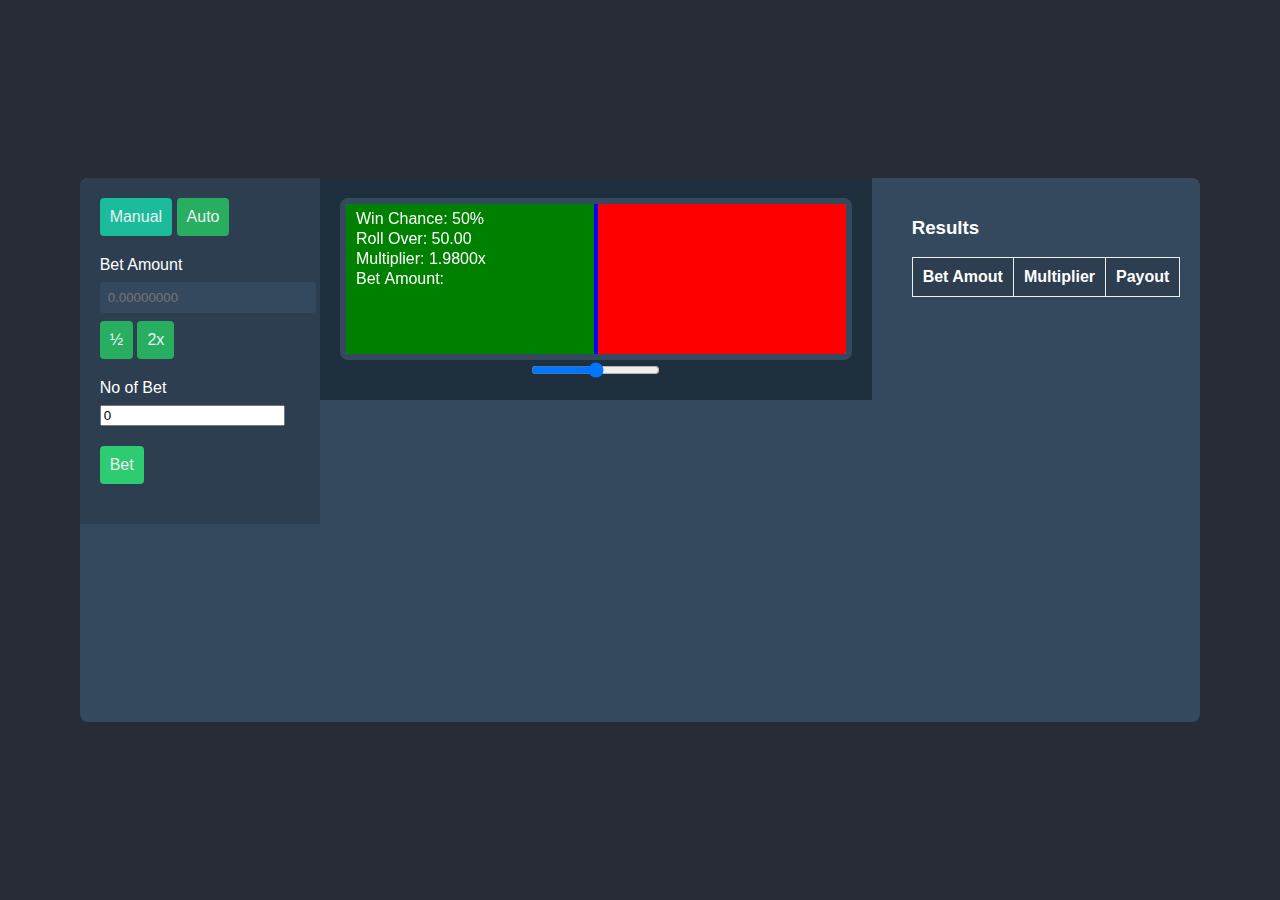
<file: dice.html>
<!DOCTYPE html>
<html lang="en">
<head>
    <meta charset="UTF-8">
    <meta name="viewport" content="width=device-width, initial-scale=1.0">
    <title>Betting Game</title>
    <link rel="stylesheet" href="dice.css">
</head>
<body>
    <div id="header-placeholder"></div>
    <div class="container">
        <div class="controls">
            <div class="control-group">
                <button id="manual" class="active">Manual</button>
                <button id="auto">Auto</button>
            </div>
            <div class="control-group">
                <label>Bet Amount</label>
                <input type="text" id="betAmount" placeholder="0.00000000">
                <div class="bet-multipliers">
                    <button onclick="adjustBetAmount(0.5)" class="bet-multiplier">½</button>
                    <button onclick="adjustBetAmount(2)" class="bet-multiplier">2x</button>
                </div>
            </div>
            <div class="control-group">
                <label>No of Bet</label>
                <input type="number" id="noofbets" value="0">
            </div>
            <div class="control-group">
                <button id="betButton">Bet</button>
            </div>
        </div>
        <div class="game">
            <canvas id="betCanvas" width="500" height="150"></canvas>
            <input type="range" id="betSlider" min="2" max="98" value="50">    
        </div>
        <div class="results">
            <h3>Results</h3>
            <div class="results-container">
                <table id="resultsTable">
                    <thead>
                        <tr>
                            <th>Bet Amout</th>
                            <th>Multiplier</th>
                            <th>Payout</th>
                        </tr>
                    </thead>
                    <tbody></tbody>
                </table>
            </div>
        </div>
    </div>
    <script src="dice.js"></script>
    <script>
        window.onload = loadHeader;
    </script>

</body>
</html>
</file>
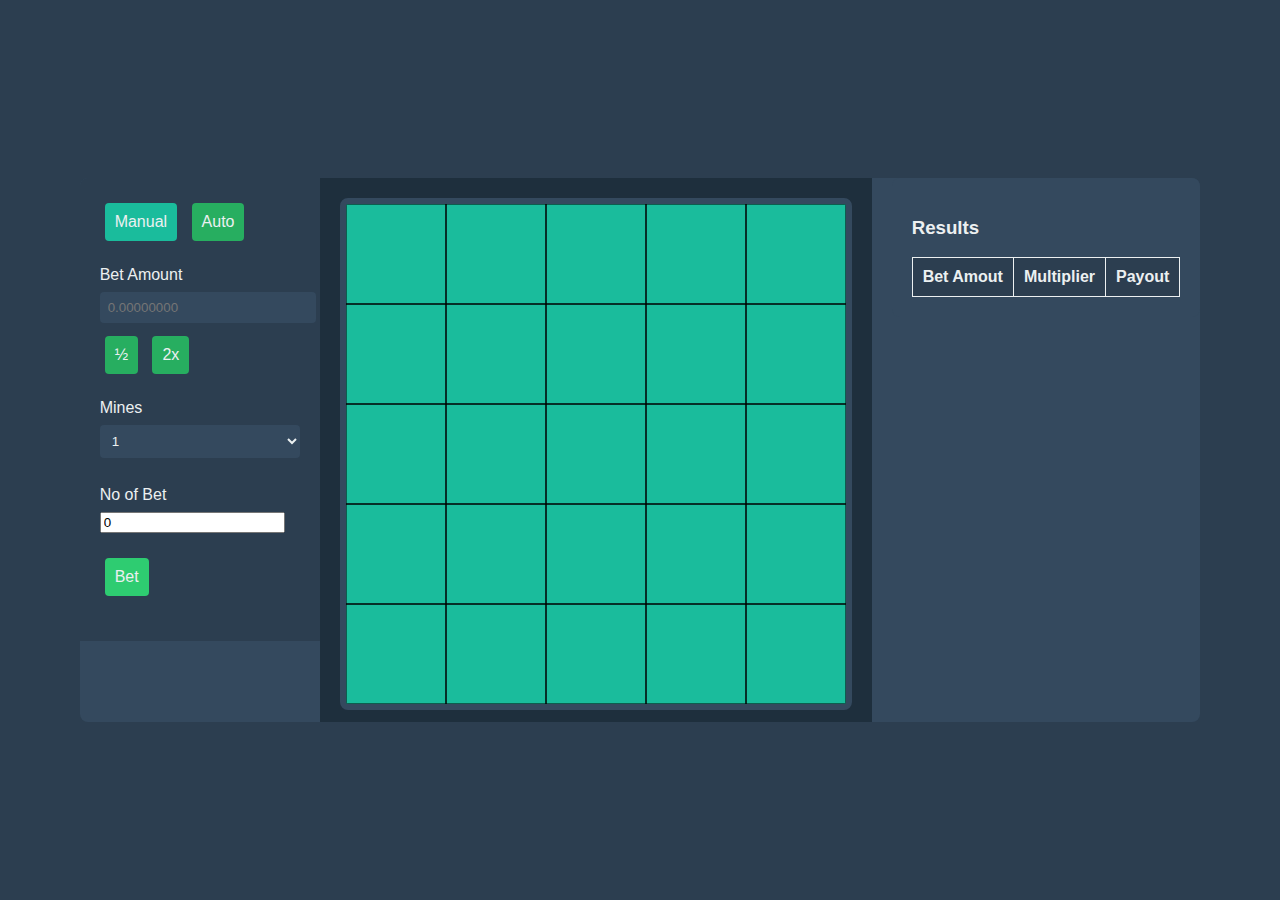
<file: mines.html>
<!DOCTYPE html>
<html lang="en">
<head>
    <meta charset="UTF-8">
    <meta name="viewport" content="width=device-width, initial-scale=1.0">
    <title>Mines Game</title>
    <link rel="stylesheet" href="mines.css">
</head>
<body>
    <div id="header-placeholder"></div>
    <div class="container">
        <div class="controls">
            <div class="control-group">
                <button id="manual" class="active">Manual</button>
                <button id="auto">Auto</button>
            </div>
            <div class="control-group">
                <label>Bet Amount</label>
                <input type="text" id="betAmount" placeholder="0.00000000">
                <div class="bet-multipliers">
                    <button onclick="adjustBetAmount(0.5)" class="bet-multiplier">½</button>
                    <button onclick="adjustBetAmount(2)" class="bet-multiplier">2x</button>
                </div>
            </div>
            <div class="control-group">
                <label>Mines</label>
                <select id="mines" >
                    <option value="1">1</option>
                    <option value="2">2</option>
                    <option value="3">3</option>
                    <option value="4">4</option>
                    <option value="5">5</option>
                    <option value="6">6</option>
                    <option value="7">7</option>
                    <option value="8">8</option>
                    <option value="9">9</option>
                    <option value="10">10</option>
                    <option value="11">11</option>
                    <option value="12">12</option>
                    <option value="13">13</option>
                    <option value="14">14</option>
                    <option value="15">15</option>
                    <option value="16">16</option>
                    <option value="17">17</option>
                    <option value="18">18</option>
                    <option value="19">19</option>
                    <option value="20">20</option>
                    <option value="21">21</option>
                    <option value="22">22</option>
                    <option value="23">23</option>
                    <option value="24">24</option>
                </select>
            </div>
            <div class="control-group">
                <label>No of Bet</label>
                <input type="number" id="noofbets" value="0">
            </div>
            <div class="control-group">
                <button id="betButton">Bet</button>
            </div>
        </div>
        <div class="game">
            <canvas id="minesCanvas" width="500" height="500"></canvas>
            <div class="status" id="status"></div>        
        </div>
        <div class="results">
            <h3>Results</h3>
            <div class="results-container">
                <table id="resultsTable">
                    <thead>
                        <tr>
                            <th>Bet Amout</th>
                            <th>Multiplier</th>
                            <th>Payout</th>
                        </tr>
                    </thead>
                    <tbody></tbody>
                </table>
            </div>
        </div>
    </div>
    <script src="mines.js"></script>
    <script>
        window.onload = loadHeader;
    </script>

</body>
</html>
</file>
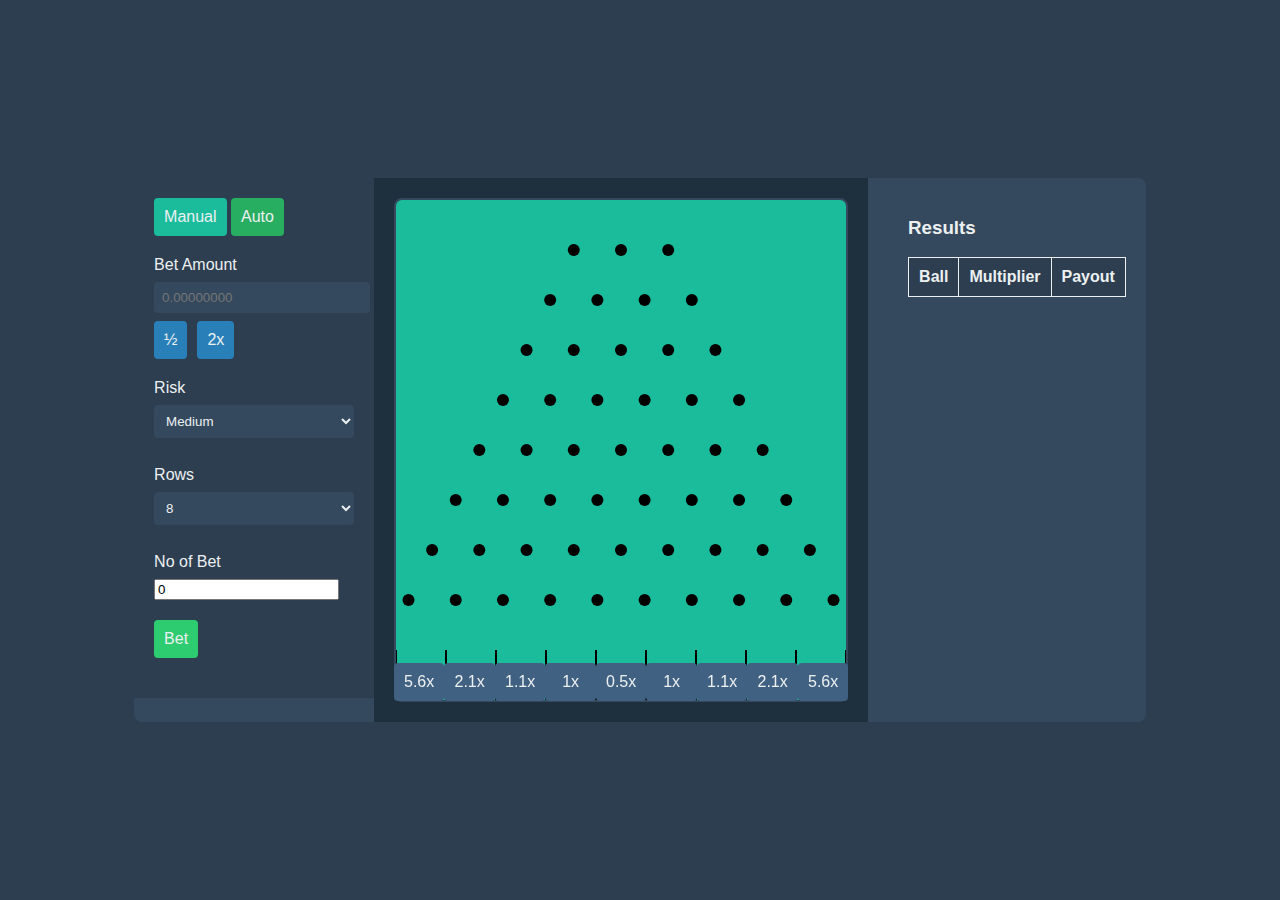
<file: plinko.html>
<!DOCTYPE html>
<html lang="en">
<head>
    <meta charset="UTF-8">
    <meta name="viewport" content="width=device-width, initial-scale=1.0">
    <title>Plinko Game</title>
    <link rel="stylesheet" href="plinko.css">
</head>
<body>
    <div id="header-placeholder"></div>
    <div class="container">
        <div class="controls">
            <div class="control-group">
                <button id="manual" class="active">Manual</button>
                <button id="auto">Auto</button>
            </div>
            <div class="control-group">
                <label>Bet Amount</label>
                <input type="text" id="betAmount" placeholder="0.00000000">
                <div class="bet-multipliers">
                    <button onclick="adjustBetAmount(0.5)" class="bet-multiplier">½</button>
                    <button onclick="adjustBetAmount(2)" class="bet-multiplier">2x</button>
                </div>
            </div>
            <div class="control-group">
                <label>Risk</label>
                <select id="riskLevel" onchange="updateMultipliers()">
                    <option value="low">Low</option>
                    <option value="medium" selected>Medium</option>
                    <option value="high">High</option>
                </select>
            </div>
            <div class="control-group">
                <label>Rows</label>
                <select id="rows" onchange="updateRows()">
                    <option value="8">8</option>
                    <option value="9">9</option>
                    <option value="10">10</option>
                    <option value="11">11</option>
                    <option value="12">12</option>
                    <option value="13">13</option>
                    <option value="14">14</option>
                    <option value="15">15</option>
                    <option value="16">16</option>
                </select>
            </div>
            <div class="control-group">
                <label>No of Bet</label>
                <input type="number" id="noofbets" value=0>
            </div>
            <div class="control-group">
                <button id="betButton">Bet</button>
            </div>
        </div>
        <div class="game">
            <canvas id="plinkoCanvas" width="450" height="500"></canvas>
            <div class="multipliers" id="multipliers">
                <!-- Multipliers will be dynamically generated here -->
            </div>
        </div>
        <div class="results">
            <h3>Results</h3>
            <div class="results-container">
                <table id="resultsTable">
                    <thead>
                        <tr>
                            <th>Ball</th>
                            <th>Multiplier</th>
                            <th>Payout</th>
                        </tr>
                    </thead>
                    <tbody></tbody>
                </table>
            </div>
        </div>
    </div>
    <script src="plinko.js"></script>
    <script>
        window.onload = loadHeader;
    </script>

</body>
</html>
</file>
<file: dice.css>
body {
    font-family: Arial, sans-serif;
    background-color: #282c34;
    color: white;
    display: flex;
    justify-content: center;
    align-items: center;
    height: 100vh;
    margin: 0;
}
.game-container {
    text-align: center;
}
.container {
    display: flex;
    align-items: flex-start;
    background-color: #34495e;
    border-radius: 8px;
    overflow: hidden;
    height: 544px;
}
.controls {
    display: flex;
    flex-direction: column;
    padding: 20px;
    background-color: #2c3e50;
    width: 200px;
}
.control-group {
    margin-bottom: 20px;
}

.control-group label {
    display: block;
    margin-bottom: 8px;
}

.control-group input[type="text"] {
    width: 100%;
    padding: 8px;
    border: none;
    border-radius: 4px;
    margin-bottom: 8px;
    background-color: #34495e;
    color: #ecf0f1;
}
.control-group button {
    padding: 10px;
    border: none;
    border-radius: 4px;
    cursor: pointer;
    background-color: #27ae60;
    color: #ecf0f1;
    font-size: 16px;
}


.control-group button#betButton {
    background-color: #2ecc71;
}


button.active {
    background-color: #1abc9c;
}

canvas {
    border: 6px solid #34495e;
    background-color: #1abc9c;
    border-radius: 8px;
    cursor: pointer; /* Change cursor on hover */
}
.game {
    display: flex;
    flex-direction: column;
    justify-content: center;
    align-items: center;
    padding: 20px;
    background-color: #1e2f3d;
    position: relative;
}

.multipliers {
    display: flex;
    justify-content: space-between;
    width: 92%;
    position: absolute;
    bottom: 11px;
    padding: 10px;
}

.multiplier {
    background-color: #406181;
    padding: 10px;
    border-radius: 4px;
    color: #ecf0f1;
    text-align: center;
    width: 40px;
}

.results {
    padding: 20px;
    background-color: #34495e;
    border-radius: 8px;
    margin-left: 20px;
    max-height: 700px;
    display: flex;
    flex-direction: column;
}

.results-container {
    overflow-y: auto;
    max-height: 300px;
}

.results table {
    width: 100%;
    border-collapse: collapse;
}

.results th, .results td {
    padding: 10px;
    border: 1px solid #ecf0f1;
}

.results th {
    background-color: #2c3e50;
}
.error-message {
    color: red;
    font-size: 14px;
    margin-top: 5px;
}
</file>
<file: mines.css>
body {
    font-family: Arial, sans-serif;
    background-color: #282c34;
    color: white;
    display: flex;
    justify-content: center;
    align-items: center;
    height: 100vh;
    margin: 0;
}

.game-container {
    text-align: center;
}

.game-board {
    display: grid;
    grid-template-columns: repeat(5, 50px);
    gap: 10px;
    margin: 20px auto;
}

.cell {
    width: 50px;
    height: 50px;
    background-color: #61dafb;
    display: flex;
    justify-content: center;
    align-items: center;
    font-size: 18px;
    cursor: pointer;
}

.cell.mine {
    background-color: red;
}

.cell.revealed {
    background-color: #888;
}


button {
    padding: 10px 20px;
    font-size: 16px;
    margin: 5px;
}

.status {
    margin-top: 20px;
    font-size: 18px;
}
body {
    display: flex;
    justify-content: center;
    align-items: center;
    height: 100vh;
    margin: 0;
    background-color: #2c3e50;
    color: #ecf0f1;
    font-family: Arial, sans-serif;
}

.container {
    display: flex;
    align-items: flex-start;
    background-color: #34495e;
    border-radius: 8px;
    overflow: hidden;
    height: 544px;
}

.controls {
    display: flex;
    flex-direction: column;
    padding: 20px;
    background-color: #2c3e50;
    width: 200px;
}

.control-group {
    margin-bottom: 20px;
}

.control-group label {
    display: block;
    margin-bottom: 8px;
}

.control-group input[type="text"] {
    width: 100%;
    padding: 8px;
    border: none;
    border-radius: 4px;
    margin-bottom: 8px;
    background-color: #34495e;
    color: #ecf0f1;
}

.control-group select {
    width: 100%;
    padding: 8px;
    border: none;
    border-radius: 4px;
    margin-bottom: 8px;
    background-color: #34495e;
    color: #ecf0f1;
}

.control-group button {
    padding: 10px;
    border: none;
    border-radius: 4px;
    cursor: pointer;
    background-color: #27ae60;
    color: #ecf0f1;
    font-size: 16px;
}


.control-group button#betButton {
    background-color: #2ecc71;
}


button.active {
    background-color: #1abc9c;
}

canvas {
    border: 6px solid #34495e;
    background-color: #1abc9c;
    border-radius: 8px;
    cursor: pointer; /* Change cursor on hover */
}


.game {
    display: flex;
    flex-direction: column;
    justify-content: center;
    align-items: center;
    padding: 20px;
    background-color: #1e2f3d;
    position: relative;
}

.multipliers {
    display: flex;
    justify-content: space-between;
    width: 92%;
    position: absolute;
    bottom: 11px;
    padding: 10px;
}

.multiplier {
    background-color: #406181;
    padding: 10px;
    border-radius: 4px;
    color: #ecf0f1;
    text-align: center;
    width: 40px;
}

.results {
    padding: 20px;
    background-color: #34495e;
    border-radius: 8px;
    margin-left: 20px;
    max-height: 700px;
    display: flex;
    flex-direction: column;
}

.results-container {
    overflow-y: auto;
    max-height: 300px;
}

.results table {
    width: 100%;
    border-collapse: collapse;
}

.results th, .results td {
    padding: 10px;
    border: 1px solid #ecf0f1;
}

.results th {
    background-color: #2c3e50;
}
.error-message {
    color: red;
    font-size: 14px;
    margin-top: 5px;
}
</file>
<file: plinko.css>
body {
    display: flex;
    justify-content: center;
    align-items: center;
    height: 100vh;
    margin: 0;
    background-color: #2c3e50;
    color: #ecf0f1;
    font-family: Arial, sans-serif;
}

.container {
    display: flex;
    align-items: flex-start;
    background-color: #34495e;
    border-radius: 8px;
    overflow: hidden;
}

.controls {
    display: flex;
    flex-direction: column;
    padding: 20px;
    background-color: #2c3e50;
    width: 200px;
}

.control-group {
    margin-bottom: 20px;
}

.control-group label {
    display: block;
    margin-bottom: 8px;
}

.control-group input[type="text"] {
    width: 100%;
    padding: 8px;
    border: none;
    border-radius: 4px;
    margin-bottom: 8px;
    background-color: #34495e;
    color: #ecf0f1;
}

.control-group select {
    width: 100%;
    padding: 8px;
    border: none;
    border-radius: 4px;
    margin-bottom: 8px;
    background-color: #34495e;
    color: #ecf0f1;
}

.control-group button {
    padding: 10px;
    border: none;
    border-radius: 4px;
    cursor: pointer;
    background-color: #27ae60;
    color: #ecf0f1;
    font-size: 16px;
}

.control-group button.bet-multiplier {
    background-color: #2980b9;
    margin-right: 5px;
}

.control-group button.bet-multiplier:last-child {
    margin-right: 0;
}

.control-group button#betButton {
    background-color: #2ecc71;
}

.bet-multipliers {
    display: flex;
    gap: 5px;
}

button.active {
    background-color: #1abc9c;
}

canvas {
    border: 2px solid #34495e;
    background-color: #1abc9c;
    border-radius: 8px;
}

.game {
    display: flex;
    flex-direction: column;
    justify-content: center;
    align-items: center;
    padding: 20px;
    background-color: #1e2f3d;
    position: relative;
}

.multipliers {
    display: flex;
    justify-content: space-between;
    width: 92%;
    position: absolute;
    bottom: 11px;
    padding: 10px;
}

.multiplier {
    background-color: #406181;
    padding: 10px;
    border-radius: 4px;
    color: #ecf0f1;
    text-align: center;
    width: 40px;
}

.results {
    padding: 20px;
    background-color: #34495e;
    border-radius: 8px;
    margin-left: 20px;
    max-height: 700px;
    display: flex;
    flex-direction: column;
}

.results-container {
    overflow-y: auto;
    max-height: 300px;
}

.results table {
    width: 100%;
    border-collapse: collapse;
}

.results th, .results td {
    padding: 10px;
    border: 1px solid #ecf0f1;
}

.results th {
    background-color: #2c3e50;
}
.error-message {
    color: red;
    font-size: 14px;
    margin-top: 5px;
}
</file>
